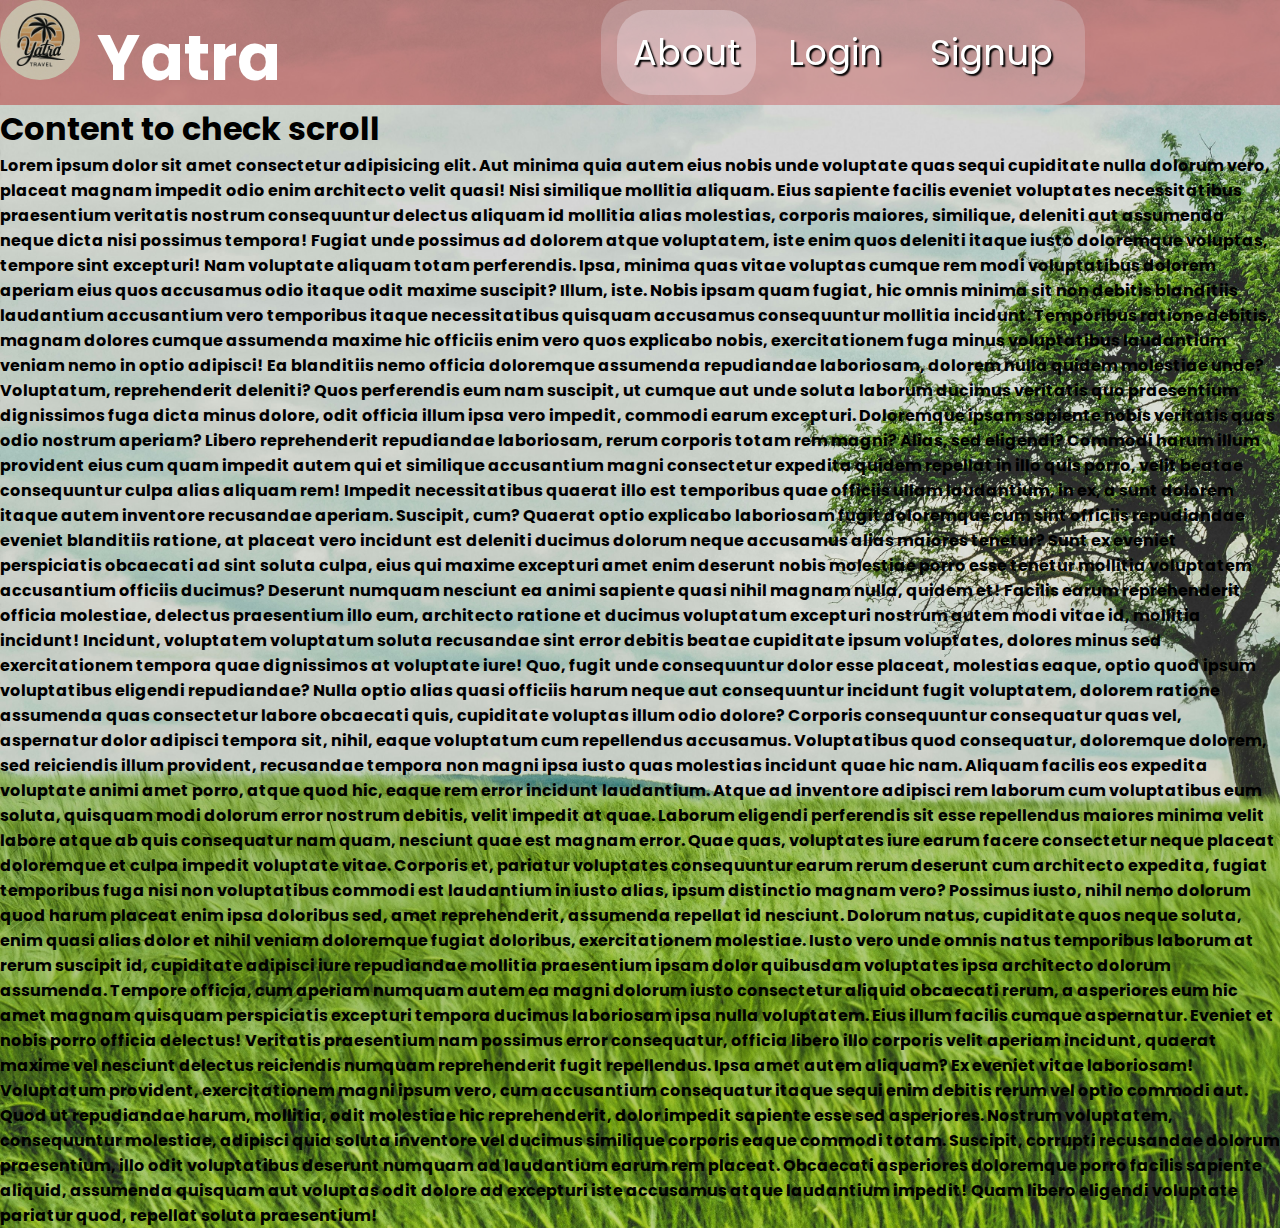
<file: index.html>
<!DOCTYPE html>
<html lang="en">
<head>
    <meta charset="UTF-8">
    <meta name="viewport" content="width=device-width, initial-scale=1.0">
    <link rel="apple-touch-icon" sizes="180x180" href="favicon/apple-touch-icon.png">
<link rel="icon" type="image/png" sizes="32x32" href="favicon/favicon-32x32.png">
<link rel="icon" type="image/png" sizes="16x16" href="favicon/favicon-16x16.png">

<link rel="mask-icon" href="favicon/safari-pinned-tab.svg" color="#5bbad5">
<meta name="msapplication-TileColor" content="#da532c">
<meta name="theme-color" content="#ffffff">
    <title>Yatra</title>
    <link rel="stylesheet" href="./index.css"> 
</head>
<body >
    <header id="navbar"><figure><img id="logo" src="yatra.jpg" width="80rem" height="80rem"> 
        <h4 style="display: inline;">Yatra</h4></figure>
    <div id="navlinks"><a href="" class="highlight">About</a>
        <a href="login.html">Login</a>
        <a href="signup.html" id="signupanchor">Signup</a></div>
</header>
<h1>Content to check scroll</h1>
<h4>Lorem ipsum dolor sit amet consectetur adipisicing elit. Aut minima quia autem eius nobis unde voluptate quas sequi cupiditate nulla dolorum vero, placeat magnam impedit odio enim architecto velit quasi! Nisi similique mollitia aliquam. Eius sapiente facilis eveniet voluptates necessitatibus praesentium veritatis nostrum consequuntur delectus aliquam id mollitia alias molestias, corporis maiores, similique, deleniti aut assumenda neque dicta nisi possimus tempora! Fugiat unde possimus ad dolorem atque voluptatem, iste enim quos deleniti itaque iusto doloremque voluptas, tempore sint excepturi! Nam voluptate aliquam totam perferendis. Ipsa, minima quas vitae voluptas cumque rem modi voluptatibus dolorem aperiam eius quos accusamus odio itaque odit maxime suscipit? Illum, iste. Nobis ipsam quam fugiat, hic omnis minima sit non debitis blanditiis laudantium accusantium vero temporibus itaque necessitatibus quisquam accusamus consequuntur mollitia incidunt. Temporibus ratione debitis, magnam dolores cumque assumenda maxime hic officiis enim vero quos explicabo nobis, exercitationem fuga minus voluptatibus laudantium veniam nemo in optio adipisci! Ea blanditiis nemo officia doloremque assumenda repudiandae laboriosam, dolorem nulla quidem molestiae unde? Voluptatum, reprehenderit deleniti? Quos perferendis eum nam suscipit, ut cumque aut unde soluta laborum ducimus veritatis quo praesentium dignissimos fuga dicta minus dolore, odit officia illum ipsa vero impedit, commodi earum excepturi. Doloremque ipsam sapiente nobis veritatis quas odio nostrum aperiam? Libero reprehenderit repudiandae laboriosam, rerum corporis totam rem magni? Alias, sed eligendi? Commodi harum illum provident eius cum quam impedit autem qui et similique accusantium magni consectetur expedita quidem repellat in illo quis porro, velit beatae consequuntur culpa alias aliquam rem! Impedit necessitatibus quaerat illo est temporibus quae officiis ullam laudantium, in ex, a sunt dolorem itaque autem inventore recusandae aperiam. Suscipit, cum? Quaerat optio explicabo laboriosam fugit doloremque cum sint officiis repudiandae eveniet blanditiis ratione, at placeat vero incidunt est deleniti ducimus dolorum neque accusamus alias maiores tenetur? Sunt ex eveniet perspiciatis obcaecati ad sint soluta culpa, eius qui maxime excepturi amet enim deserunt nobis molestiae porro esse tenetur mollitia voluptatem accusantium officiis ducimus? Deserunt numquam nesciunt ea animi sapiente quasi nihil magnam nulla, quidem et! Facilis earum reprehenderit officia molestiae, delectus praesentium illo eum, architecto ratione et ducimus voluptatum excepturi nostrum autem modi vitae id, mollitia incidunt! Incidunt, voluptatem voluptatum soluta recusandae sint error debitis beatae cupiditate ipsum voluptates, dolores minus sed exercitationem tempora quae dignissimos at voluptate iure! Quo, fugit unde consequuntur dolor esse placeat, molestias eaque, optio quod ipsum voluptatibus eligendi repudiandae? Nulla optio alias quasi officiis harum neque aut consequuntur incidunt fugit voluptatem, dolorem ratione assumenda quas consectetur labore obcaecati quis, cupiditate voluptas illum odio dolore? Corporis consequuntur consequatur quas vel, aspernatur dolor adipisci tempora sit, nihil, eaque voluptatum cum repellendus accusamus. Voluptatibus quod consequatur, doloremque dolorem, sed reiciendis illum provident, recusandae tempora non magni ipsa iusto quas molestias incidunt quae hic nam. Aliquam facilis eos expedita voluptate animi amet porro, atque quod hic, eaque rem error incidunt laudantium. Atque ad inventore adipisci rem laborum cum voluptatibus eum soluta, quisquam modi dolorum error nostrum debitis, velit impedit at quae. Laborum eligendi perferendis sit esse repellendus maiores minima velit labore atque ab quis consequatur nam quam, nesciunt quae est magnam error. Quae quas, voluptates iure earum facere consectetur neque placeat doloremque et culpa impedit voluptate vitae. Corporis et, pariatur voluptates consequuntur earum rerum deserunt cum architecto expedita, fugiat temporibus fuga nisi non voluptatibus commodi est laudantium in iusto alias, ipsum distinctio magnam vero? Possimus iusto, nihil nemo dolorum quod harum placeat enim ipsa doloribus sed, amet reprehenderit, assumenda repellat id nesciunt. Dolorum natus, cupiditate quos neque soluta, enim quasi alias dolor et nihil veniam doloremque fugiat doloribus, exercitationem molestiae. Iusto vero unde omnis natus temporibus laborum at rerum suscipit id, cupiditate adipisci iure repudiandae mollitia praesentium ipsam dolor quibusdam voluptates ipsa architecto dolorum assumenda. Tempore officia, cum aperiam numquam autem ea magni dolorum iusto consectetur aliquid obcaecati rerum, a asperiores eum hic amet magnam quisquam perspiciatis excepturi tempora ducimus laboriosam ipsa nulla voluptatem. Eius illum facilis cumque aspernatur. Eveniet et nobis porro officia delectus! Veritatis praesentium nam possimus error consequatur, officia libero illo corporis velit aperiam incidunt, quaerat maxime vel nesciunt delectus reiciendis numquam reprehenderit fugit repellendus. Ipsa amet autem aliquam? Ex eveniet vitae laboriosam! Voluptatum provident, exercitationem magni ipsum vero, cum accusantium consequatur itaque sequi enim debitis rerum vel optio commodi aut. Quod ut repudiandae harum, mollitia, odit molestiae hic reprehenderit, dolor impedit sapiente esse sed asperiores. Nostrum voluptatem, consequuntur molestiae, adipisci quia soluta inventore vel ducimus similique corporis eaque commodi totam. Suscipit, corrupti recusandae dolorum praesentium, illo odit voluptatibus deserunt numquam ad laudantium earum rem placeat. Obcaecati asperiores doloremque porro facilis sapiente aliquid, assumenda quisquam aut voluptas odit dolore ad excepturi iste accusamus atque laudantium impedit! Quam libero eligendi voluptate pariatur quod, repellat soluta praesentium!</h4>
   
<script src="index.js"></script>
</body>
</html>
</file>
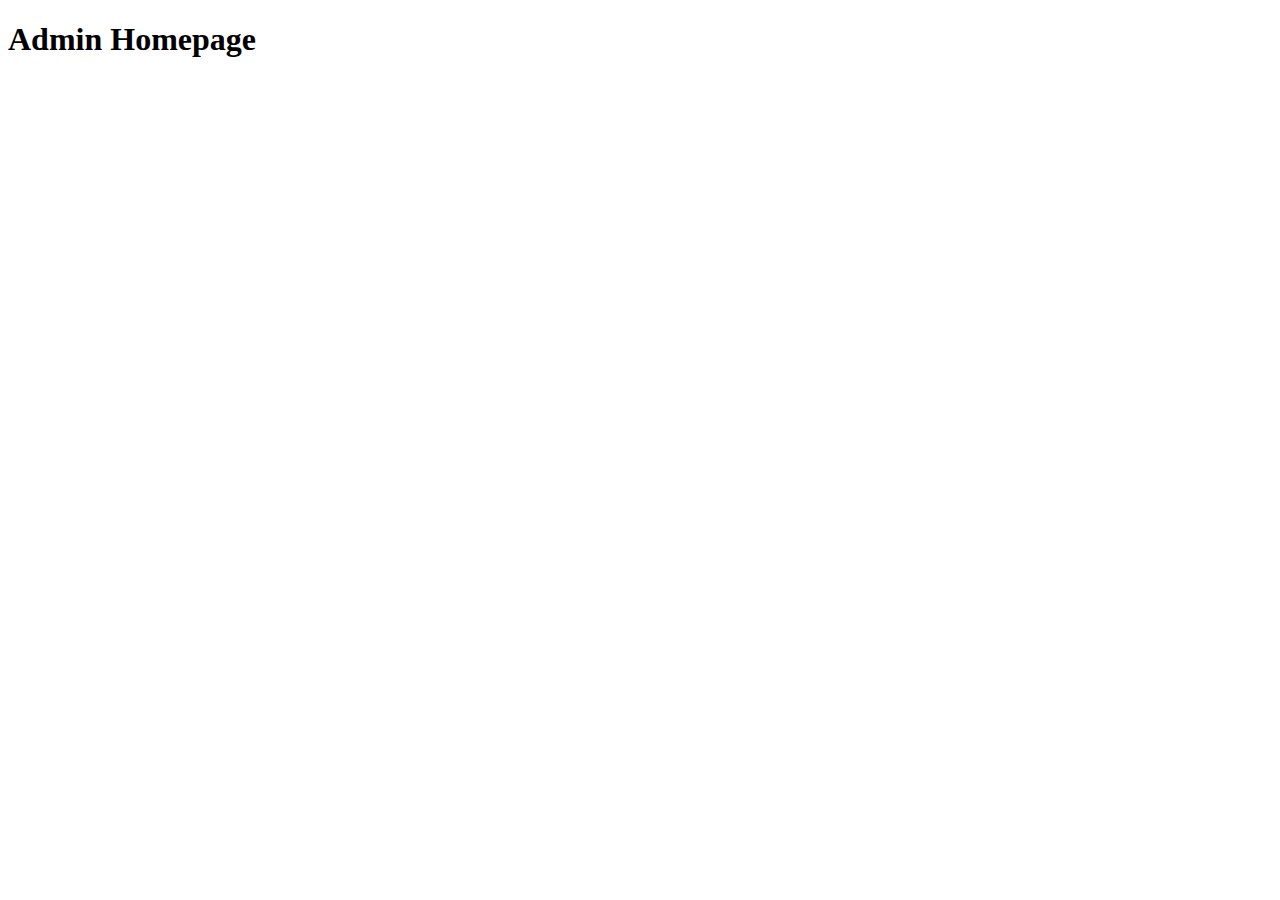
<file: adminhomepage.html>
<!DOCTYPE html>
<html lang="en">
<head>
    <meta charset="UTF-8">
    <meta name="viewport" content="width=device-width, initial-scale=1.0">
    <title>Document</title>
</head>
<body>
    <h1>Admin Homepage</h1>
</body>
</html>
</file>
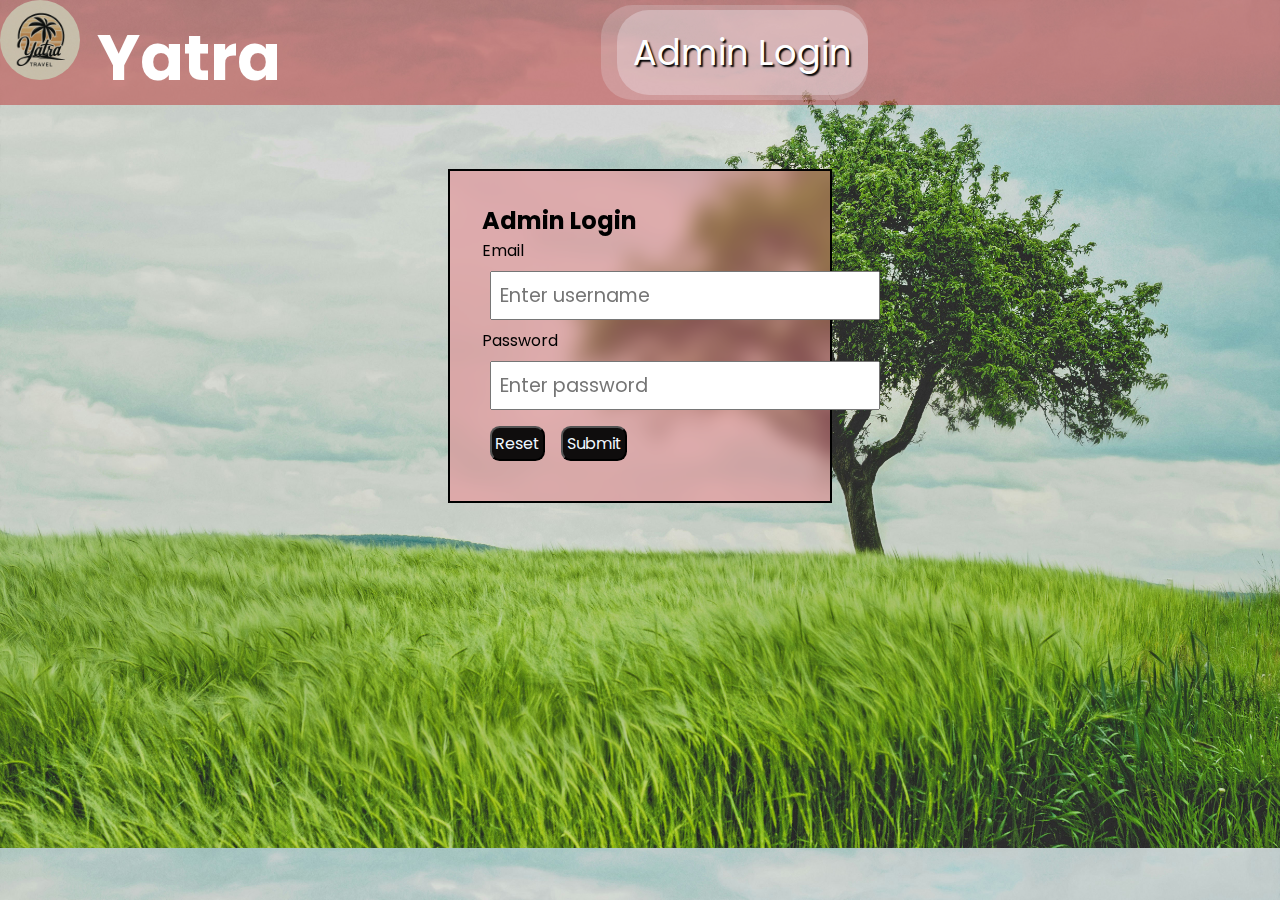
<file: adminlogin.html>
<!DOCTYPE html>
<html lang="en">
<head>
    <meta charset="UTF-8">
    <meta name="viewport" content="width=device-width, initial-scale=1.0">
    <link rel="apple-touch-icon" sizes="180x180" href="favicon/apple-touch-icon.png">
<link rel="icon" type="image/png" sizes="32x32" href="favicon/favicon-32x32.png">
<link rel="icon" type="image/png" sizes="16x16" href="favicon/favicon-16x16.png">

<link rel="mask-icon" href="favicon/safari-pinned-tab.svg" color="#5bbad5">
<meta name="msapplication-TileColor" content="#da532c">
<meta name="theme-color" content="#ffffff">
    <title>Admin Login</title>
    <link rel="stylesheet" href="./index.css"> 
</head>
<body >
    <header id="navbar"><figure>
        <img id="logo" src="yatra.jpg" width="80rem" height="80rem"> 
        <h4 style="display: inline;">Yatra</h4></figure>
    <div id="navlinks">
        <a href="" class='highlight'>Admin Login</a>
        
        </div>
    </header>
      
    <form id="logform" method="post" action="adminlogin.php">
        <h2>Admin Login</h2>
        <label class="loglbl">Email</label>
        <input required type="email" name="name" class="logfields" placeholder="Enter username" >
        <label class="loglbl">Password</label>
        <input required type="password" name="password" class="logfields" id="logpassfield" placeholder="Enter password" >
        <img src="eye-icon.png" style="top:202px" onclick="showpassword()" id="logshowpass" alt="show password" >
        
    <div style="display: flex;">
        <button type="reset" id="logreset" class="logbtn">Reset</button>
        <button type="submit" id="logsubmit" class="logbtn">Submit</button>
    </div>
</form>
<script src="index.js"></script>
</body>
</html>
</file>
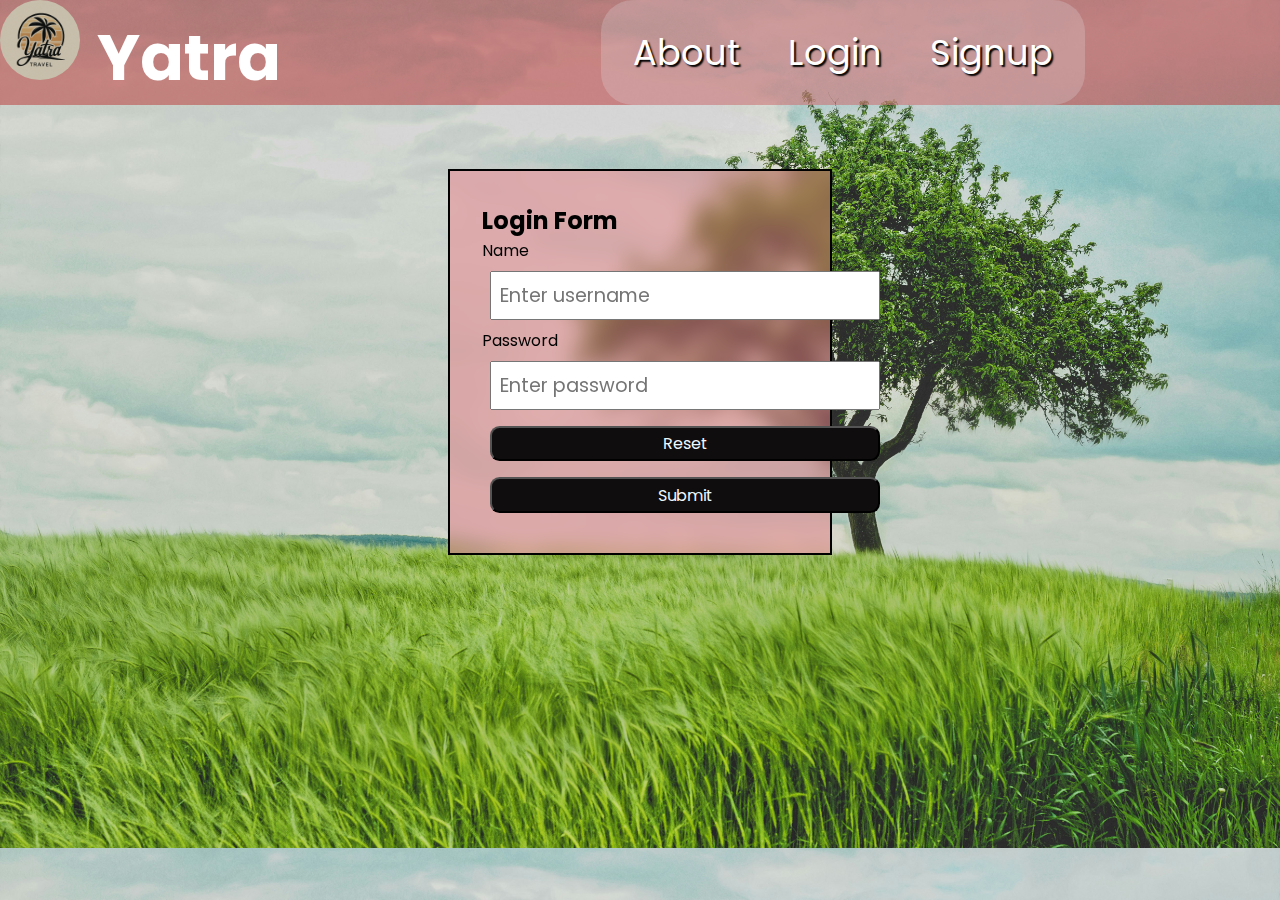
<file: login.html>
<!DOCTYPE html>
<html lang="en">
<head>
    <meta charset="UTF-8">
    <meta name="viewport" content="width=device-width, initial-scale=1.0">
    <link rel="apple-touch-icon" sizes="180x180" href="favicon/apple-touch-icon.png">
<link rel="icon" type="image/png" sizes="32x32" href="favicon/favicon-32x32.png">
<link rel="icon" type="image/png" sizes="16x16" href="favicon/favicon-16x16.png">

<link rel="mask-icon" href="favicon/safari-pinned-tab.svg" color="#5bbad5">
<meta name="msapplication-TileColor" content="#da532c">
<meta name="theme-color" content="#ffffff">
    <title>Yatra</title>
    <link rel="stylesheet" href="./index.css"> 
</head>
<body >
    <header id="navbar"><figure><img id="logo" src="yatra.jpg" width="80rem" height="80rem"> 
        <h4 style="display: inline;">Yatra</h4></figure>
    <div id="navlinks">
        <a href="index.html">About</a>
        <a href="" id="highlight">Login</a>
        <a href="signup.html" id="signupanchor">Signup</a></div>
    </header>
      
    <form id="logform" method="post" action="login.php">
        <h2>Login Form</h2>
        <label class="loglbl">Name</label>
        <input required type="email" name="name" class="logfields" placeholder="Enter username" >
        <label class="loglbl">Password</label>
        <input required type="password" name="password" class="logfields" id="logpassfield" placeholder="Enter password" >
        <img src="eye-icon.png" onclick="showpassword()" id="logshowpass" alt="show password" >
        <button type="reset" class="logbtn">Reset</button>
        <button type="submit" class="logbtn">Submit</button>
    </form>
<script src="index.js"></script>
</body>
</html>
</file>
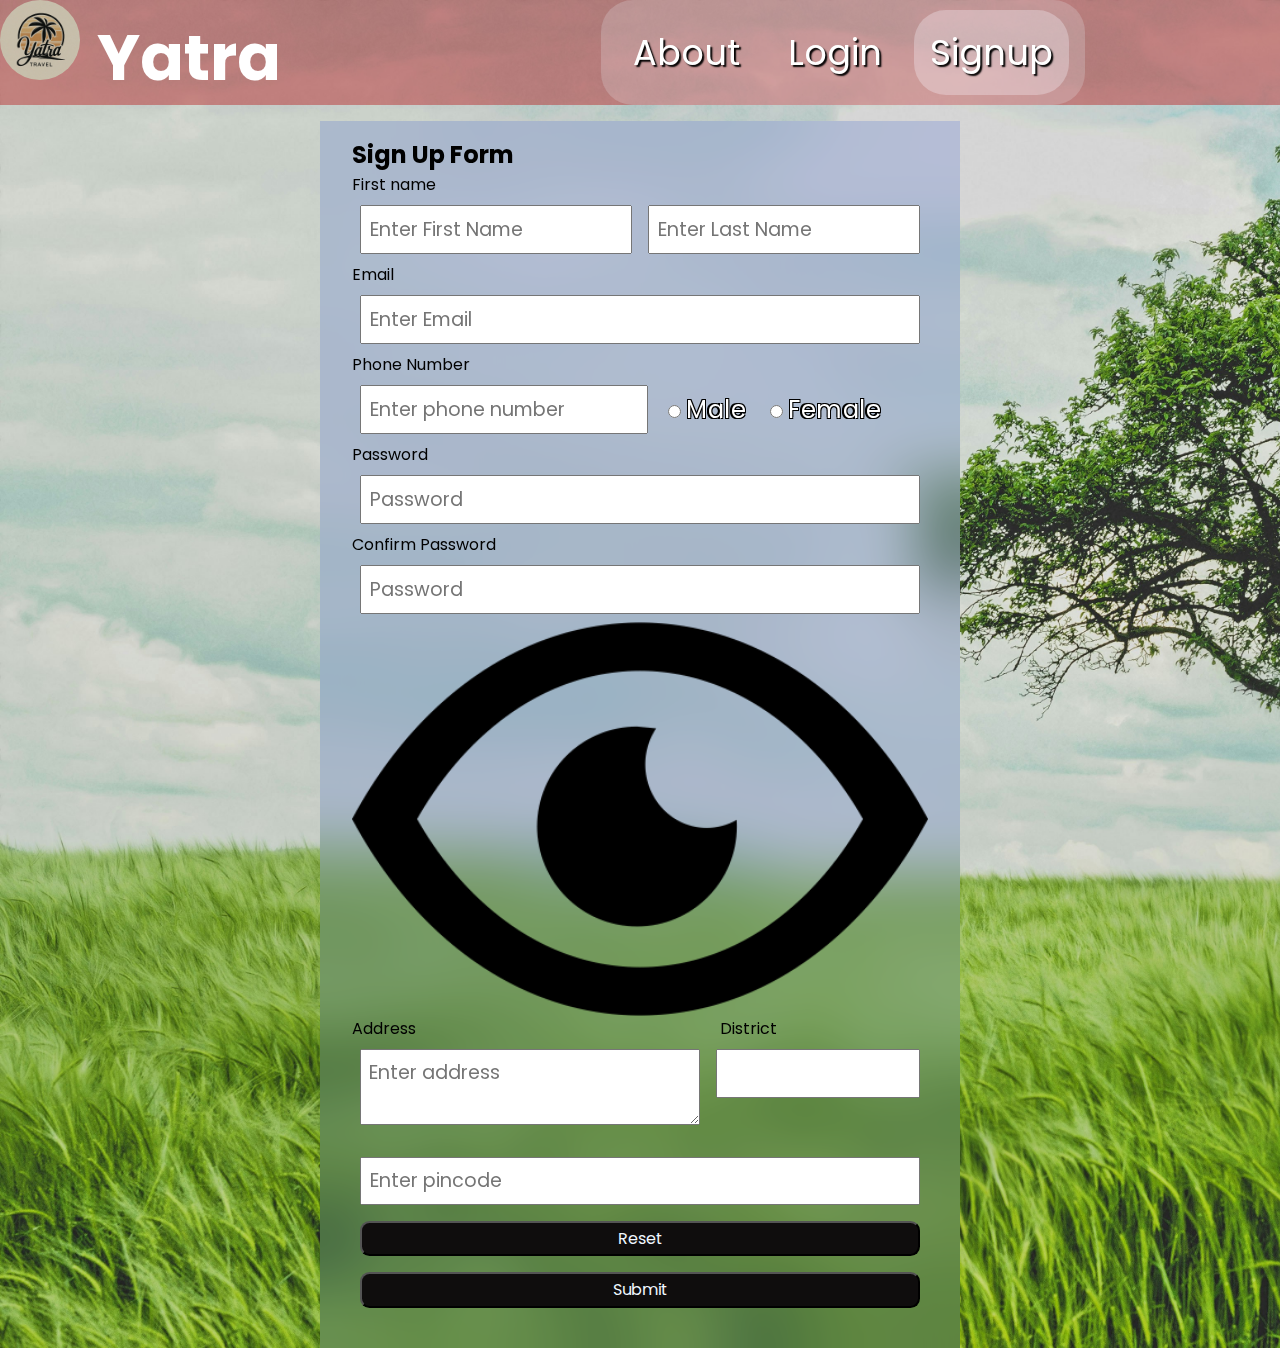
<file: signup.html>
<!DOCTYPE html>
<html lang="en">
<head>
    <meta charset="UTF-8">
    <meta name="viewport" content="width=device-width, initial-scale=1.0">
    <link rel="apple-touch-icon" sizes="180x180" href="favicon/apple-touch-icon.png">
<link rel="icon" type="image/png" sizes="32x32" href="favicon/favicon-32x32.png">
<link rel="icon" type="image/png" sizes="16x16" href="favicon/favicon-16x16.png">

<link rel="mask-icon" href="favicon/safari-pinned-tab.svg" color="#5bbad5">
<meta name="msapplication-TileColor" content="#da532c">
<meta name="theme-color" content="#ffffff">
    <title>Yatra</title>
    <link rel="stylesheet" href="./index.css"> 
</head>
<body >
    <header id="navbar" style="transition:0s"><figure>
        <img id="logo" src="yatra.jpg" width="80rem" height="80rem"> 
        <h4 style="display: inline;">Yatra</h4></figure>

    <div id="navlinks">
        <a href="index.html">About</a>
        <a href="login.php" >Login</a>
        <a href="" class="highlight" id="signupanchor">Signup</a>
    </div>
</header>
    <form id="signform" method="post" action="signup.php" onsubmit="validatesignup()">
        <h2>Sign Up Form</h2>
        <label class="loglbl" for="usernname">First name</label>
        <div style="display: flex;">
            <input required type="text" id="username" name="name" class="logfields" placeholder="Enter First Name" >
            <input required type="text" id="lname" name="lname" class="logfields" placeholder="Enter Last Name" >
        </div>
        <label class="loglbl" for="email">Email</label>
        <input required type="email" id="email" name="email" class="logfields" placeholder="Enter Email" >

        <label class="loglbl"  for="email">Phone Number</label>

        <div style="display: flex;">
        <input required type="number" id="telnumber" name="phone" class="logfields" placeholder="Enter phone number" >
        <div id="gdiv">
        <label id="male"><input type="radio" id="radio" class="radio" value="male" name="gender">Male</label>
        <label id="female"><input name="gender" class="radio"  value="female" type="radio">Female</label>
    </div>
    </div>
        <label class="loglbl" for="initpass">Password</label>
        <input required type="password" id="initpass" name="password" class="logfields" placeholder="Password" >
        <label class="loglbl" for="confirmpass"> Confirm Password</label>
        <input required type="password" id="confirmpass" name="password" class="logfields" placeholder="Password" >
        <img src='eye-icon.png'  id="eyesignup" onclick="eyeswitchsign()">
        <div>
        <label class="loglbl" for="add"> Address </label>
        <label class="loglbl" for="pincode" style="margin-left:52%;"> District </label>
        
    </div>
        <div style="display: flex;">
            <textarea required rows="2" id="address" name="address" class="logfields" placeholder="Enter address" ></textarea>
            <input class="logfields" id="district" name="district" list="districts">
            <datalist id="districts">
                <option>Udupi</option>
                <option>Dakshina Kannada</option>
            </datalist>
        
    </div>

        
        <input type="number" id="pin" name="pin" class="logfields" required placeholder="Enter pincode"/>
        <button type="reset" class="logbtn">Reset</button>
        <button type="submit" class="logbtn">Submit</button>
        
    </form>
    
<script src="index.js"></script>
</body>
</html>
</file>
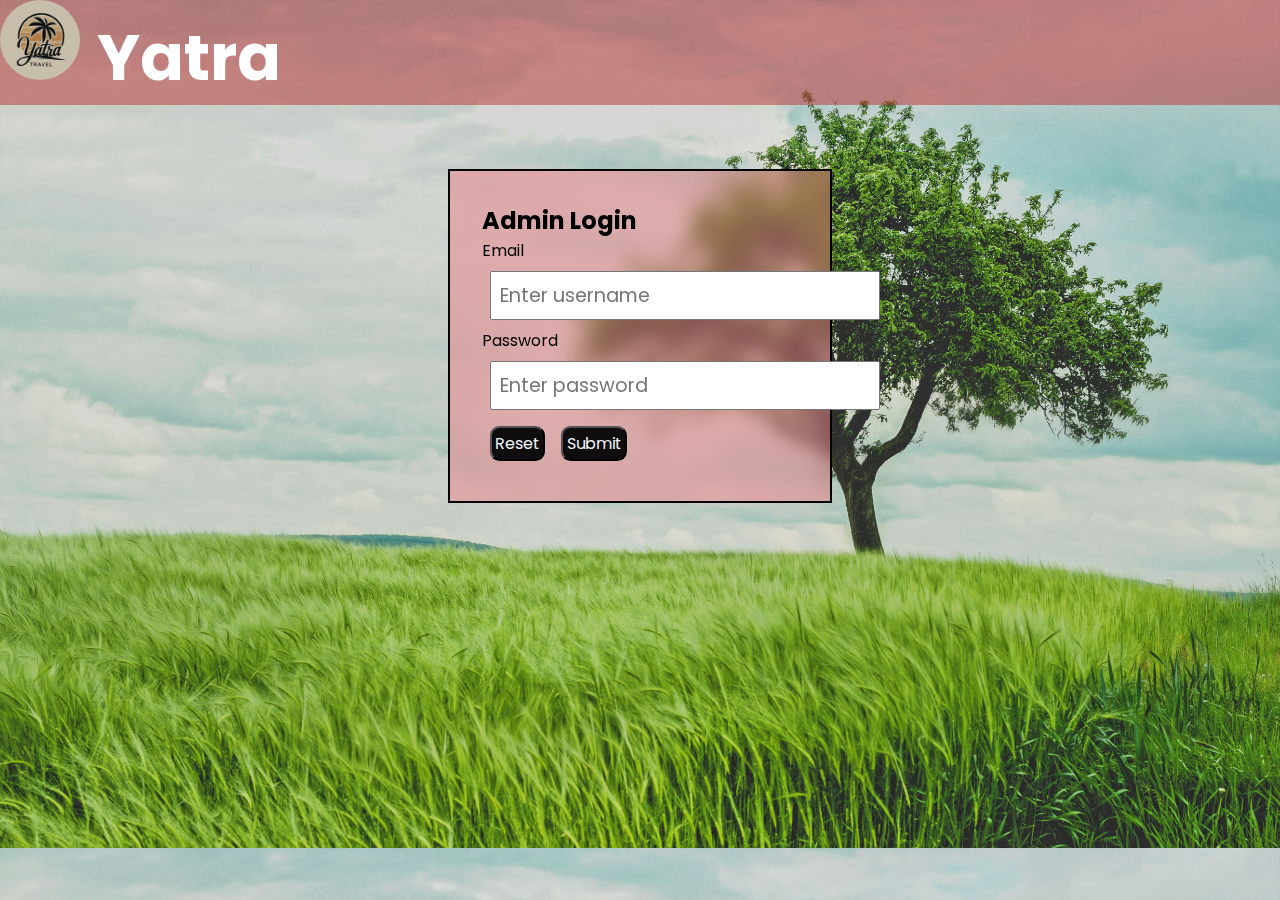
<file: superadminlogin.html>
<!DOCTYPE html>
<html lang="en">
<head>
    <meta charset="UTF-8">
    <meta name="viewport" content="width=device-width, initial-scale=1.0">
    <link rel="apple-touch-icon" sizes="180x180" href="favicon/apple-touch-icon.png">
<link rel="icon" type="image/png" sizes="32x32" href="favicon/favicon-32x32.png">
<link rel="icon" type="image/png" sizes="16x16" href="favicon/favicon-16x16.png">

<link rel="mask-icon" href="favicon/safari-pinned-tab.svg" color="#5bbad5">
<meta name="msapplication-TileColor" content="#da532c">
<meta name="theme-color" content="#ffffff">
    <title>Yatra</title>
    <link rel="stylesheet" href="./index.css"> 
</head>
<body >
    <header id="navbar"><figure><img id="logo" src="yatra.jpg" width="80rem" height="80rem"> 
        <h4 style="display: inline;">Yatra</h4></figure>
    <div id="navlinks">
        </div>
    </header>
      
    <form id="logform" method="post" action="superadminlogin.php">
        <h2>Admin Login</h2>
        <label class="loglbl">Email</label>
        <input required type="email" name="name" class="logfields" placeholder="Enter username" >
        <label class="loglbl">Password</label>
        <input required type="password" name="password" class="logfields" id="logpassfield" placeholder="Enter password" >
        <img src="eye-icon.png" onclick="showpassword()" style="top:199px;" id="logshowpass" alt="show password" >
        
    <div style="display: flex;">
        <button type="reset" id="logreset" class="logbtn">Reset</button>
        <button type="submit" id="logsubmit" class="logbtn">Submit</button>
    </div>
</form>
<script src="index.js"></script>
</body>
</html>
</file>
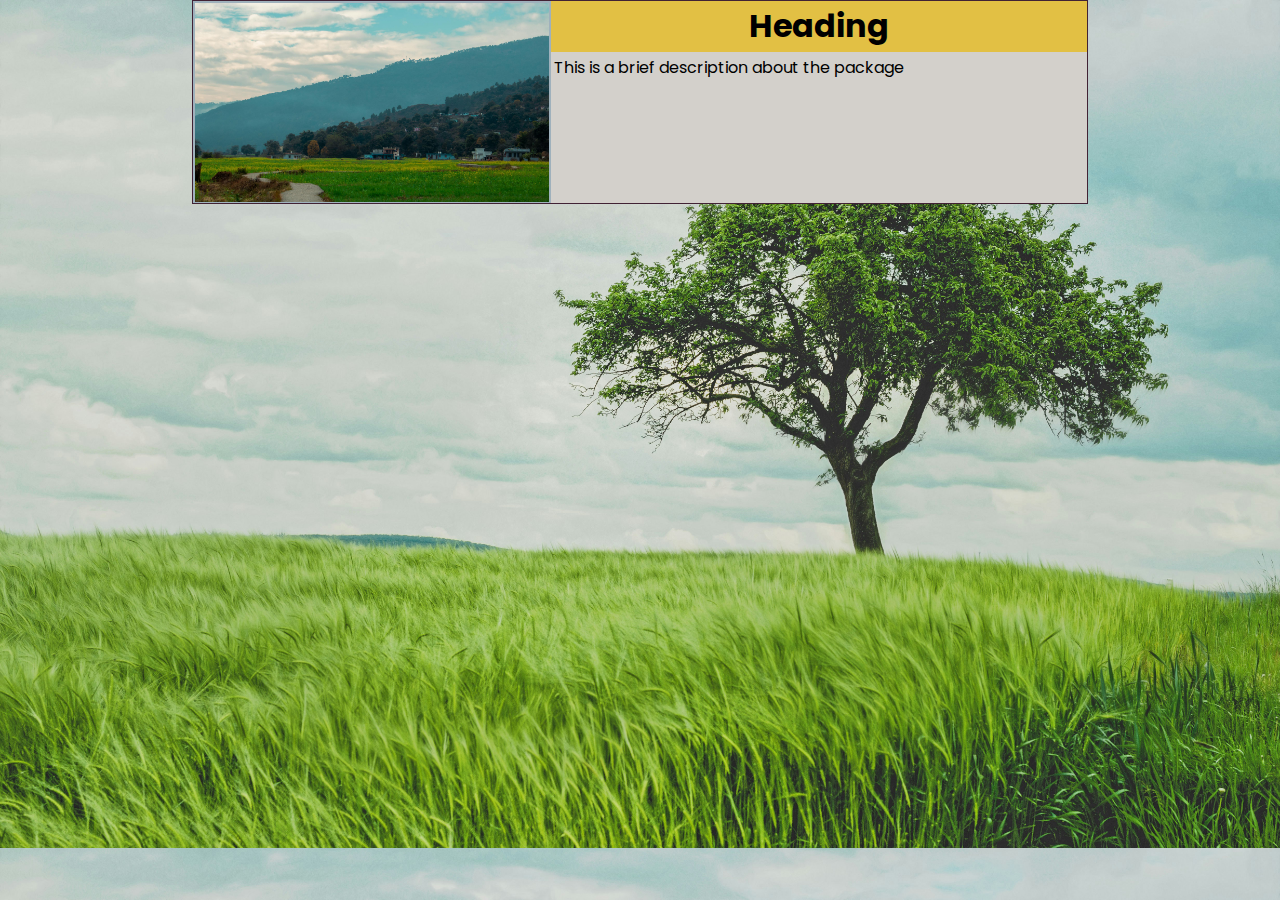
<file: travelpackages.html>
<!DOCTYPE html>
<html lang="en">
<head>
    <meta charset="UTF-8">
    <meta name="viewport" content="width=device-width, initial-scale=1.0">
    <title>Travel Packages</title>
    <link rel="stylesheet" href="index.css">
    <style> 
div{
    margin: 0px;
    padding: 0px;
 
}
.contentdiv{
    background-color: blueviolet;
    width: 80%;
}

.package{
    display: flex;
    margin: auto;
    width: 70%;
    background-color: #9FB1BC;
    border: 1.5px solid #412234;
 

}
.travelimg{
width: 40%;
height: 100%;
padding: 0.2%;
object-fit: contain;

}

h1{
    background-color: #E2C044;
    padding: 3px;
    height: 25%;
     display: flex; /*  using flex to align items vertically and horizontally */
    align-items: center;
    justify-content: center;
    
}
p{
    background-color: #D3D0CB;
    height: 75%;
    padding: 3px;
}

    </style>
</head>
<body>

    <div class="package">

    <img class="travelimg" src="cover.jpeg">

<div class="contentdiv">
    <h1>Heading</h1>
    <p>This is a brief description about the package</p>
</div>
    </div>
</body>
</html>
</file>
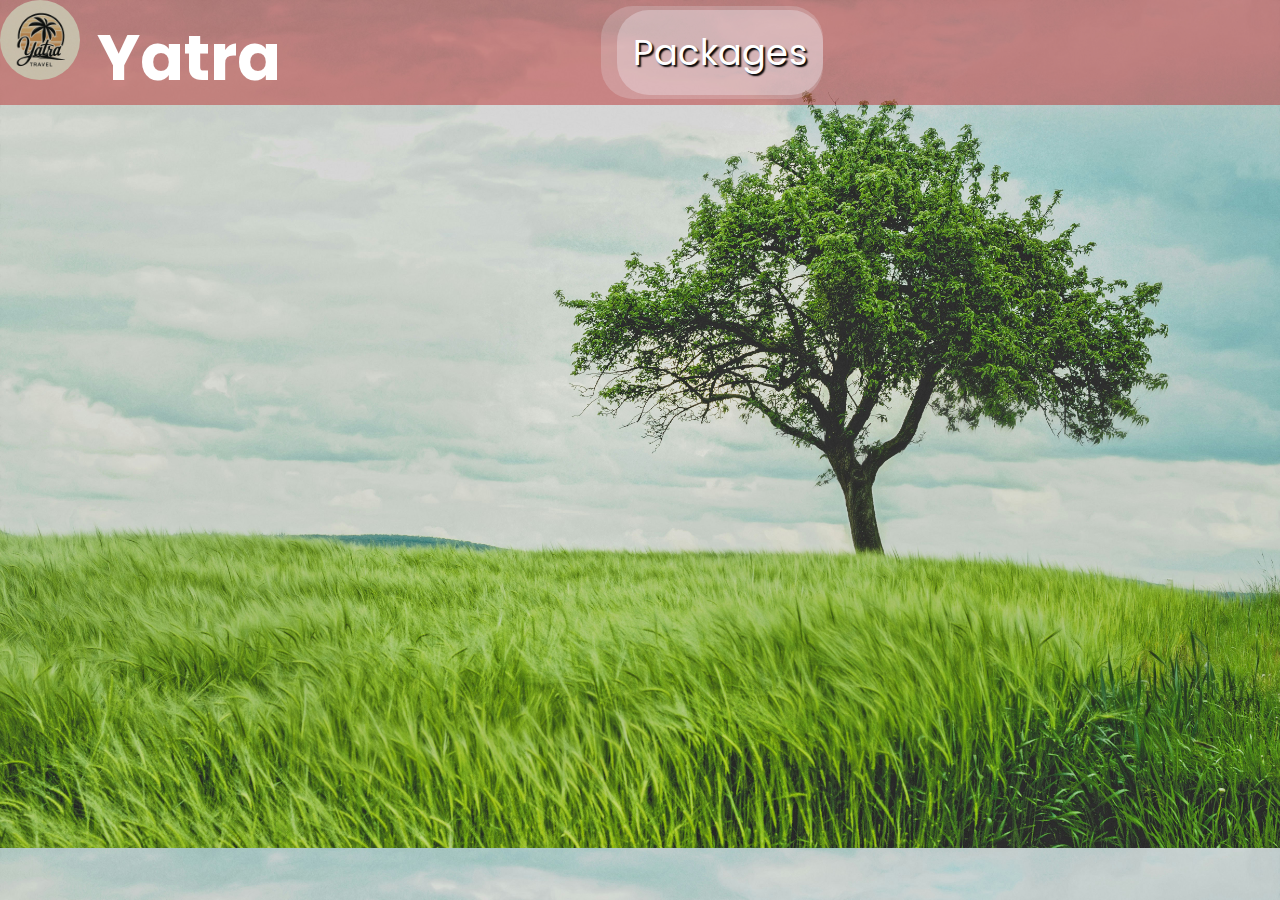
<file: userhomepage.html>
<!DOCTYPE html>
<html lang="en">
<head>
    <meta charset="UTF-8">
    <meta name="viewport" content="width=device-width, initial-scale=1.0">
    <title>Document</title>
    <link rel="stylesheet" href="index.css">
</head>
<body>
    <header id="navbar"><figure><img id="logo" src="yatra.jpg" width="80rem" height="80rem"> 
        <h4 style="display: inline;">Yatra</h4></figure>
    <div id="navlinks">
        <a href="" class="highlight"> Packages</a>
     
</header>
</body>
</html>
</file>
<file: index.css>
@import url('https://fonts.googleapis.com/css2?family=Poppins:ital,wght@0,100;0,200;0,300;0,400;0,500;0,600;0,700;0,800;0,900;1,100;1,200;1,300;1,400;1,500;1,600;1,700;1,800;1,900&display=swap');
*{
    margin:0;padding:0;
    box-sizing: border-box;
    font-family: "Poppins", sans-serif;

}
header{
    
    background-color: rgba(186, 50, 50,0.5) ;
    color:white;
    font-size:4rem;
    width:100%;
    display: flex;
    
    flex-wrap: wrap;
    align-items: center;
    z-index: 20;
}
#logo{
    border-radius: 13rem;
}
body{
    background-image: url("bg1.jpg");
    
    
    background-size: cover;
    
}
#navbar{
    position: sticky;
    top: 0px;
    transition: 0.4s;
    display: flex;
   flex-direction: row;
}

#navlinks{
    margin-left:20rem;
    background-color: rgba(240, 248, 255,0.2);
    border-radius: 2rem;
   display: flex;
   flex-direction: row;
   
}
a{
    color: white;
    font-size:2.2rem;
    text-decoration: none;
    margin-left: 1rem;
    text-shadow: 0.1rem 0.1rem 0.1rem black;
    
    padding: 1rem;
    transition:0.3s;
    border-radius: 2rem;
   margin-top: 2%;
   margin-bottom: 2%;
    height: inherit;
}
a:hover{
    font-size:2.3rem;
    background-color: rgba(248, 248, 255,0.3);
}
.highlight{
    background-color: rgba(248, 248, 255,0.3);
}
#logform{
    display: flex;
    flex-wrap: wrap;
    flex-direction: column;
    width:30%;
    margin:auto;
    padding:2rem;
    border: 2px solid black;
    margin-top:4rem;
    background-color: rgba(244,111, 122, 0.4);
    backdrop-filter:  blur(10px);
    font-size: 1rem;
}
.logbtn,.logfields{
    margin: 0.5rem;
}
.logbtn{
    text-align: center;
    font-size: 1rem;
    background-color: rgb(15, 13, 13);
    color: aliceblue;
    padding: 0.2rem;
    border-radius: 0.6rem;
}
.logfields{
    font-size: 1.2rem;
    padding: 0.5rem;
    
}
#logshowpass{
    display: none;/*Temporarily hidden waiting for fix*/
   position:fixed;
   top:53.56%;
   left:100%;
   width:8%;
   
}
#signform{
    display: flex;
    flex-direction: column;
    width: 50vw;
    margin: auto;
    background-color: rgba(56, 97, 221, 0.2);
    backdrop-filter: blur(30px);
    padding:2rem;
    padding-top: 1rem;
    margin-top:1rem;
}
#username,#lname{
    width: 50%;
}
#address{
    
    max-width: 59%;
    min-width: 59%;
}
#pin{
    height: 3rem;
    margin-top:1.5rem;
}
#signupanchor{
    margin-right: 1rem;
}
#telnumber{
    width:50%;
}
#male,#female
{
    font-size: 1.5rem;
    color:white;
    text-shadow: -1.1px -1.1px 0 #000,  
    1.1px -1.1px 0 #000,
   -1.1px  1.1px 0 #000,
    1.1px  1.1px 0 #000;
    letter-spacing: 0.5px;
 
}

#gdiv{
    display: flex;
    align-items: center;
}
.radio{
    margin-right: 5px;
}
.radio,#male,#female{
    padding: 12px;
}
#district{
    height: fit-content;
    width: 41%;
    
}
</file>
